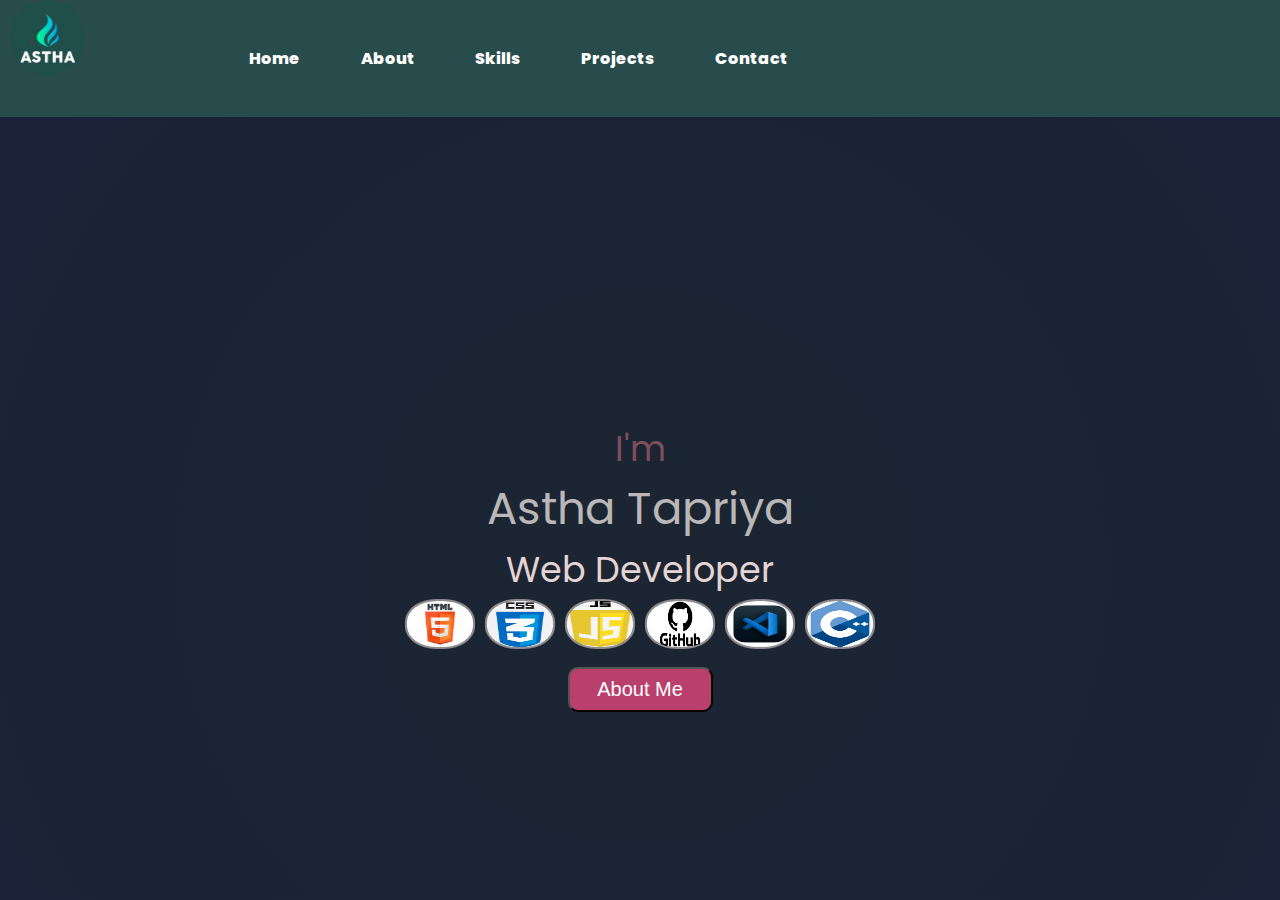
<file: index.html>
<html>
  <head>
    <meta charset="UTF-8" />
    <meta name="viewport" content="width=device-width, initial-scale=1.0" />
    <title>Astha Portfolio</title>
    <link rel="stylesheet" href="styles.css" />
    <link
      rel="stylesheet"
      href="https://fonts.googleapis.com/css2?family=Poppins&display=swap"
    />
    <link
      href="https://fonts.googleapis.com/css2?family=Savate:wght@400;700&display=swap"
      rel="stylesheet"
    />
  </head>
  <body>
    <div class="container">
        <div class="navBar">
              <img src="images/logo.png" alt="sorry">
              <div class="hamburger" id="hamburger">&#9776;</div>
                <div class="menus" id="menus">
                <a href="#">Home</a>
                <a href="about.html">About</a>
                <a href="skills.html">Skills</a>
                <a href="projects.html">Projects</a>
                <a href="contact.html">Contact</a>
                </div>
        </div>

        <div class="content">
                       <div class="top-left">
                       <p class="para"> I'm </p>
                        <p class="myname">Astha Tapriya</p>
                       <p class="profession">Web Developer</p>
                </div>
                <div class="image_box">
                  <img src="images/hml.png" alt="sorry">
                  <img src="images/css.png" alt="sorry">
                  <img src="images/js.jpeg" alt="sorry">
                  <img src="images/gh.png" alt="sorry">
                  <img src="images/vs.jpeg" alt="maafi">
                  <img src="images/cplus.png" alt="maafi">
              </div>
              <button class="abt" ><a href="about.html">About Me</a></button>
        </div>
       <div class="footerbox">
                <p class="cpyright">
                    Copyright    &copy; <b>Astha Tapriya</b> All Rights Reserved
                </p>
                <div class="footer_image">
                         <img src="images/ghub.png" id="img1">
                        <img src="images/ig.png" id="img2">
                        <img src="images/linkedln.png" id="img3">
                        <img src="images/x.png" id="img4">
                </div>
       </div>
    </div>
    <script src="portfolio.js"></script>
  </body>
</html>
</file>
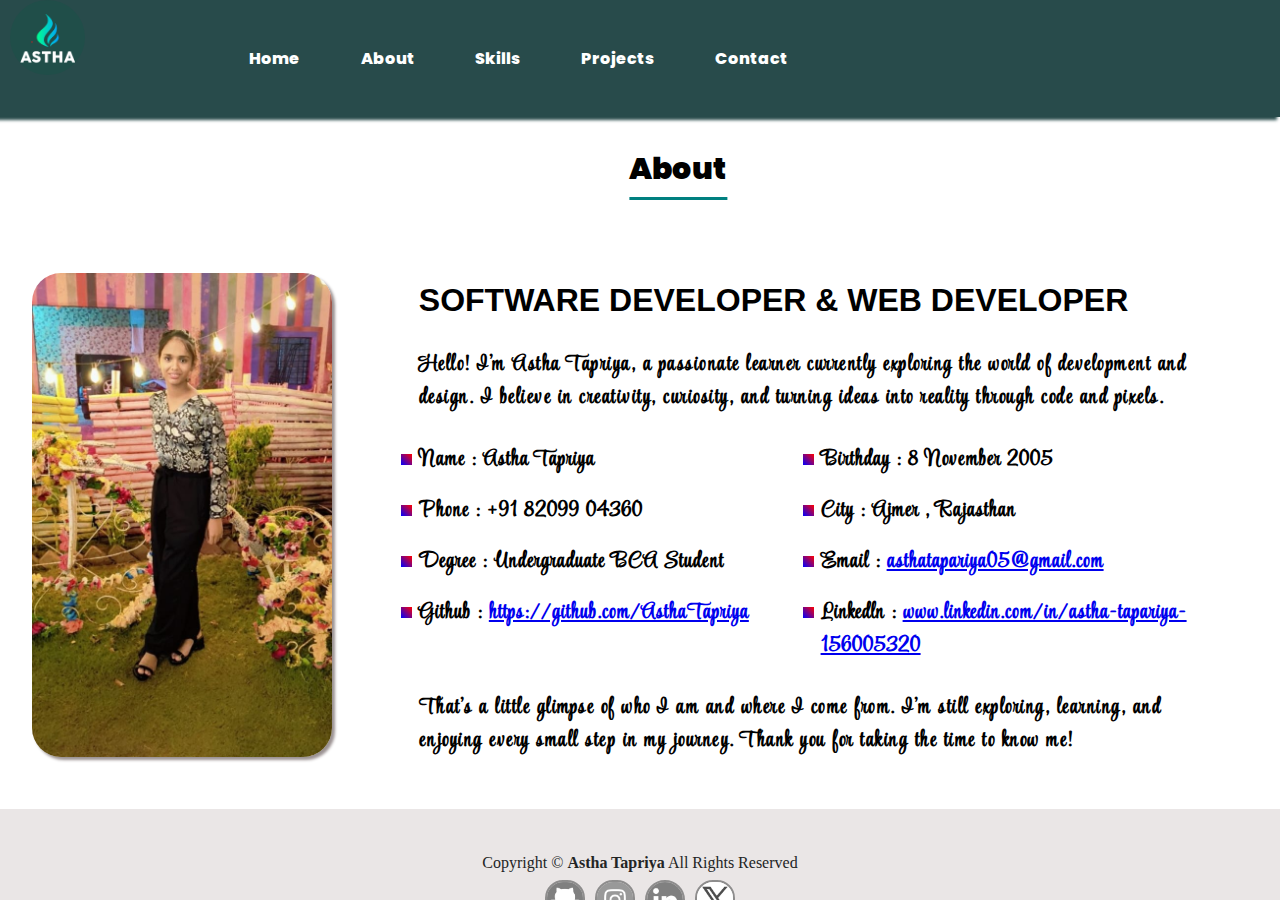
<file: about.html>
<html>
  <head>
    <meta charset="UTF-8" />
    <meta name="viewport" content="width=device-width, initial-scale=1.0" />
    <title>About</title>
    <link rel="stylesheet" href="styles.css" />
    <link
      rel="stylesheet"
      href="https://fonts.googleapis.com/css2?family=Poppins&display=swap"
    />
    <link
      href="https://fonts.googleapis.com/css2?family=Savate:wght@400;700&display=swap"
      rel="stylesheet"
    />
    <link rel="stylesheet" href="https://fonts.googleapis.com/css2?family=Style+Script&display=swap">
  </head>
  <body>
    <div class="container">
        <div class="navBar">
              <img src="images/logo.png" alt="sorry">
               <div class="hamburger" id="hamburger">&#9776;</div>
                <div class="menus" id="menus">
                <a href="index.html">Home</a>
                <a href="about.html">About</a>
                <a href="skills.html">Skills</a>
                <a href="projects.html">Projects</a>
                <a href="contact.html">Contact</a>
                </div>
        </div>

          <div class="about_heading">About</div>
        <div class="about_content">
            <!-- <div class="myimage"> -->
                    <img src="images/astha.jpg" alt="sorry">
            <!-- </div> -->

            <div class="info">
                <h2 class="heading">SOFTWARE DEVELOPER & WEB DEVELOPER</h2>

                <p class="start_para">
                    Hello! I'm Astha Tapriya, a passionate learner currently exploring the world of development and design.
                  I believe in creativity, curiosity, and turning ideas into reality through code and pixels.
                </p>

                <ul class="about_info">
                    <li>Name : Astha Tapriya</li>
                    <li>Birthday : 8 November 2005</li>
                    <li>Phone : +91 82099 04360</li>
                    <li>City : Ajmer , Rajasthan</li>
                    <li>Degree :  Undergraduate BCA Student</li>
                    <li>Email : <a href="asthatapariya05@gmail.com">asthatapariya05@gmail.com</a></li>
                    <li>Github :  <a href="https://github.com/AsthaTapriya">https://github.com/AsthaTapriya</a></li>
                     <li>Linkedln :  <a href="https://www.linkedin.com/in/astha-tapariya-156005320/">www.linkedin.com/in/astha-tapariya-156005320</a></li>
                </ul>

                <p class="start_para">
                        That’s a little glimpse of who I am and where I come from. I’m still exploring, learning, and enjoying every small step in my journey. Thank you for taking the time to know me!
                </p>
            </div>
        </div>

         <div class="footerbox">
                <p class="cpyright">
                    Copyright    &copy; <b>Astha Tapriya</b> All Rights Reserved
                </p>
                <div class="footer_image">
                         <img src="images/ghub.png" id="img1">
                        <img src="images/ig.png" id="img2">
                        <img src="images/linkedln.png" id="img3">
                        <img src="images/x.png" id="img4">
                </div>
       </div>
    </div>
    <script src="portfolio.js"></script>
  </body>
</html>
</file>
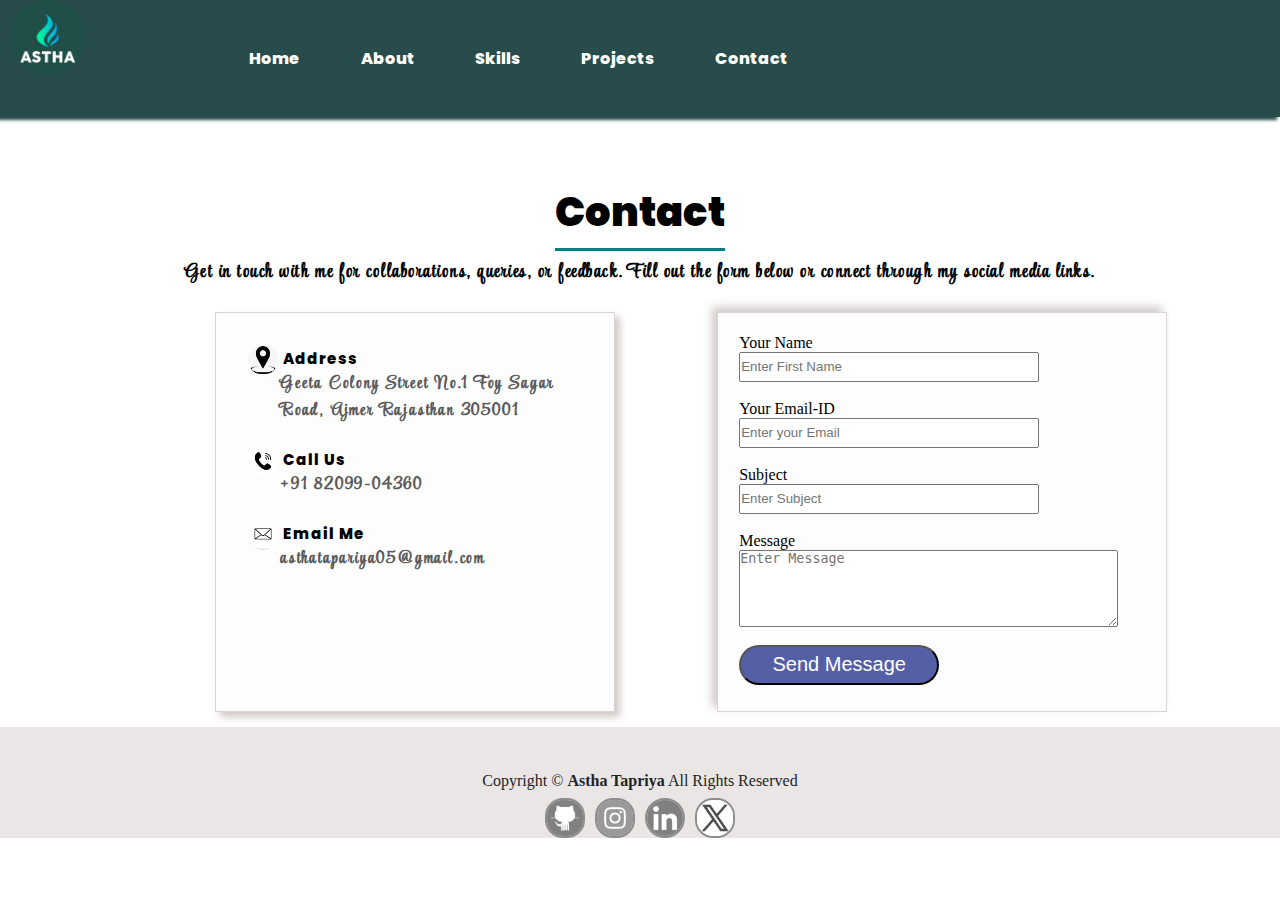
<file: contact.html>
<html>
  <head>
    <meta charset="UTF-8" />
    <meta name="viewport" content="width=device-width, initial-scale=1.0" />
    <title>Contact</title>
    <link rel="stylesheet" href="styles.css" />
    <link
      rel="stylesheet"
      href="https://fonts.googleapis.com/css2?family=Poppins&display=swap"
    />
    <link
      href="https://fonts.googleapis.com/css2?family=Savate:wght@400;700&display=swap"
      rel="stylesheet"
    />
    <link rel="stylesheet" href="https://fonts.googleapis.com/css2?family=Style+Script&display=swap">
  </head>
  <body>
    <div class="container">
        <div class="navBar">
              <img src="images/logo.png" alt="sorry">
               <div class="hamburger" id="hamburger">&#9776;</div>
                <div class="menus" id="menus">
                <a href="index.html">Home</a>
                <a href="about.html">About</a>
                <a href="skills.html">Skills</a>
                <a href="projects.html">Projects</a>
                <a href="contact.html">Contact</a>
                </div>
        </div>
              <div class="contact_page">
                    <p class="page_title">Contact</p>
                    <p class="page_desc">Get in touch with me for collaborations, queries, or feedback. Fill out the form below or connect through my social media links.</p>
              </div>
              
              <div class="information">
                    <div class="admin_info">
                            <div class="address">
                                    <img src="images/address.png" alt="sorry">
                                      <div class="admin_detail">
                                            <p class="contact_head">Address</p>
                                            <p class="desc">Geeta Colony Street No.1 Foy Sagar Road, Ajmer Rajasthan 305001</p>
                                      </div>
                            </div>

                            <div class="call">
                                <img src="images/call.png" alt="sorry">
                                <div class="admin_detail">
                                        <p class="contact_head">Call Us</p>
                                      <p class="desc">+91 82099-04360</p>
                                </div>
                            </div>

                            <div class="email">
                                  <img src="images/email.png" alt="sorry">
                                  <div class="admin_detail">
                                         <p class="contact_head">Email Me</p>
                                         <p class="desc">asthatapariya05@gmail.com</p>
                                  </div>
                            </div>
                    </div>

                    <div class="user_info">
                          <form>
                                 Your Name <br>
                                <input type="text" placeholder="Enter First Name" class="form_info"><br><br>
                            Your Email-ID <br>
                              <input type="email" placeholder="Enter your Email" class="form_info"><br><br>
                            Subject <br>
                                <input type="text" placeholder="Enter Subject" class="form_info"><br><br>
                            Message <br>
                                  <textarea rows="5" cols="45" name="description" placeholder="Enter Message"></textarea> <br><br>
                                         <input type="submit" value="Send Message" class="sub_btn">
                          </form>
                    </div>
              </div>
         <div class="footerbox">
                <p class="cpyright">
                    Copyright    &copy; <b>Astha Tapriya</b> All Rights Reserved
                </p>
                <div class="footer_image">
                         <img src="images/ghub.png" id="img1">
                        <img src="images/ig.png" id="img2">
                        <img src="images/linkedln.png" id="img3">
                        <img src="images/x.png" id="img4">
                </div>
       </div>
    </div>
    <script src="portfolio.js"></script>
</body>
</html>
</file>
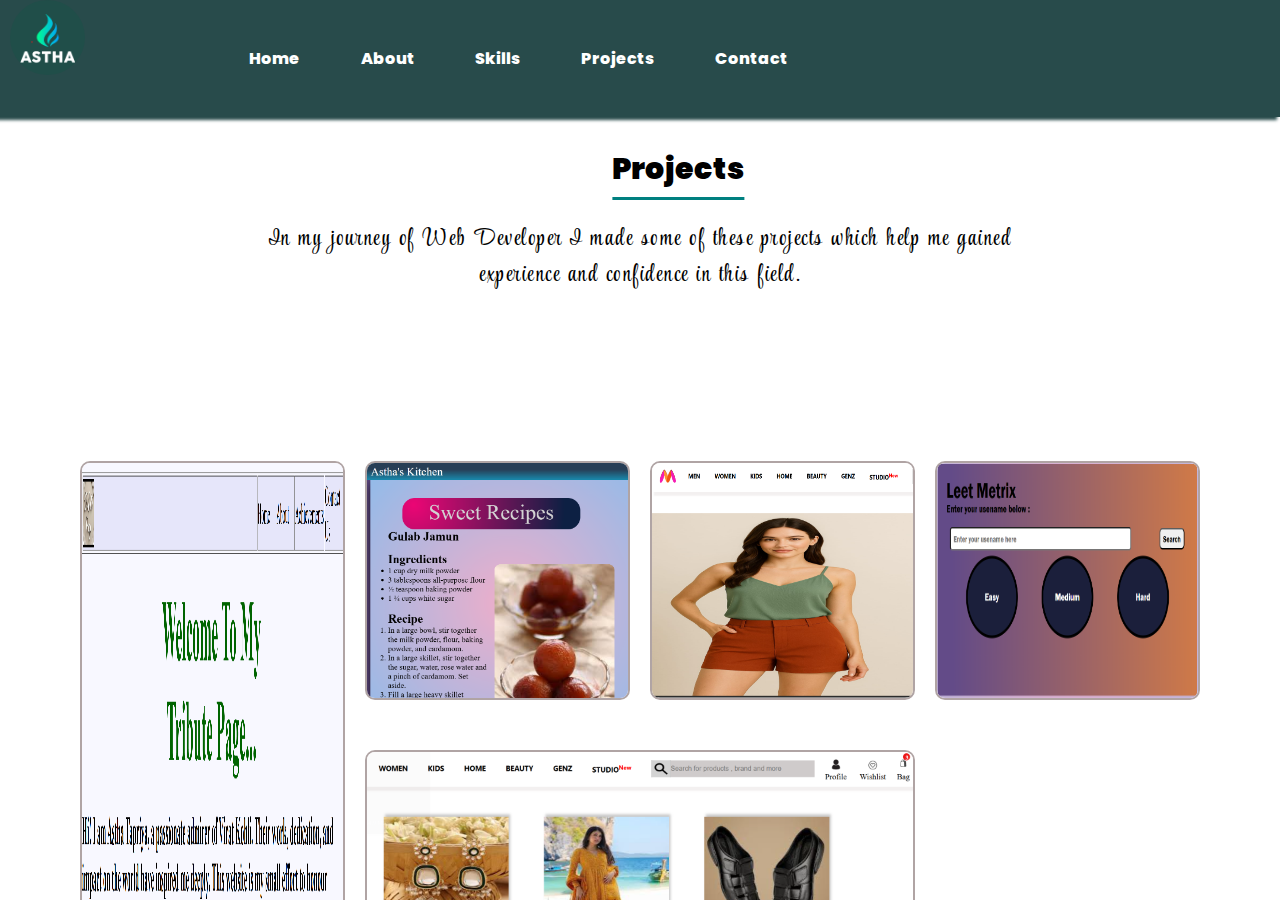
<file: projects.html>
<html>
  <head>
    <meta charset="UTF-8" />
    <meta name="viewport" content="width=device-width, initial-scale=1.0" />
    <title>Projects</title>
    <link rel="stylesheet" href="styles.css" />
    <link
      rel="stylesheet"
      href="https://fonts.googleapis.com/css2?family=Poppins&display=swap"/>
    <link
      href="https://fonts.googleapis.com/css2?family=Savate:wght@400;700&display=swap"
      rel="stylesheet"/>
       <link rel="stylesheet" href="https://fonts.googleapis.com/css2?family=Style+Script&display=swap">
  </head>
  <body>
    <div class="container">
        <div class="navBar">
              <img src="images/logo.png" alt="sorry">
               <div class="hamburger" id="hamburger">&#9776;</div>
                <div class="menus" id="menus">
                <a href="index.html">Home</a>
                <a href="about.html">About</a>
                <a href="skills.html">Skills</a>
                <a href="projects.html">Projects</a>
                <a href="contact.html">Contact</a>
                </div>
        </div>

        <!-- Project Part -->
          <div class="project_content">
                   <div class="about_heading">Projects</div>
                   <div class = "mini_info">In my journey of Web Developer I made some of these projects which help me gained experience and confidence in this field.</div>
                  <div class="grid-container">
                      <div class="grid-item tall">
                          <img src="images/html1.png">
                              <div class="overlay">
                                    <a href="website.html?project=tributePage" class="lnk">🔗</a>
                              </div>
                      </div>
                      <div class="grid-item">
                          <img src="images/recipe1.png">
                               <div class="overlay">
                                    <a href="website.html?project=recipePage" class="lnk">🔗</a>
                              </div>
                        </div>
                      <div class="grid-item">
                          <img src="images/myntra1.png">
                              <div class="overlay">
                                    <a href="website.html?project=cssmyntra" class="lnk">🔗</a>
                              </div>
                        </div>
                      <div class="grid-item wide">
                          <img src="images/jsmyntra2.png">
                              <div class="overlay">
                                    <a href="website.html?project=jsmyntra" class="lnk">🔗
                                    </a>
                              </div>
                        </div>
                      <div class="grid-item">
                          <img src="images/metrix1.png">
                              <div class="overlay">
                                    <a href="website.html?project=leetPage" class="lnk">🔗
                                    </a>
                              </div>
                      </div>
                  </div>
          </div>

         <div class="footerbox">
                <p class="cpyright">
                    Copyright    &copy; <b>Astha Tapriya</b> All Rights Reserved
                </p>
                <div class="footer_image">
                         <img src="images/ghub.png" id="img1">
                        <img src="images/ig.png" id="img2">
                        <img src="images/linkedln.png" id="img3">
                        <img src="images/x.png" id="img4">
                </div>
       </div>
    </div>
    <script src="portfolio.js"></script>
  </body>
</html>
</file>
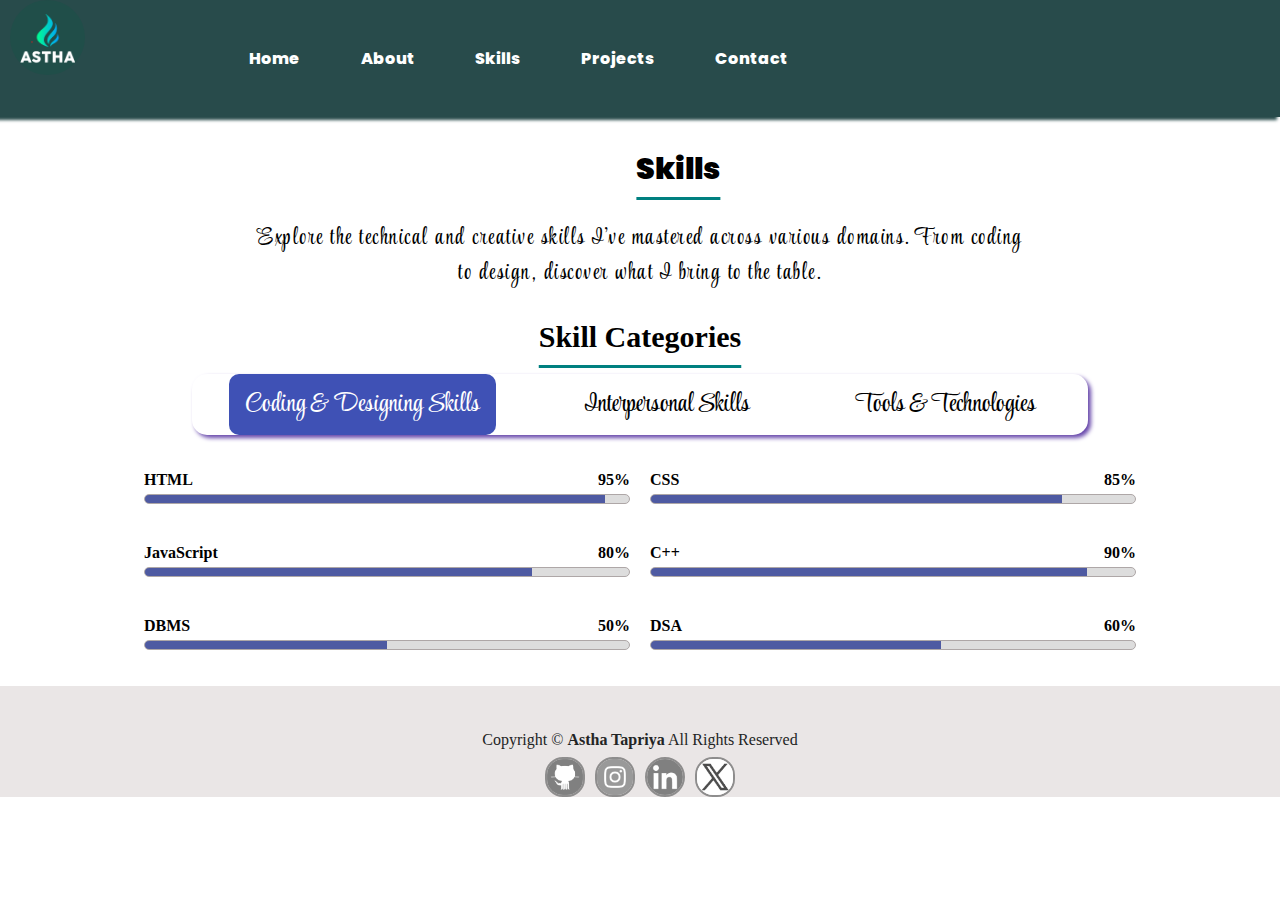
<file: skills.html>
<html>
  <head>
    <meta charset="UTF-8" />
    <meta name="viewport" content="width=device-width, initial-scale=1.0" />
    <title>Skills</title>
    <link rel="stylesheet" href="styles.css" />
    <link
      rel="stylesheet"
      href="https://fonts.googleapis.com/css2?family=Poppins&display=swap"
    />
    <link
      href="https://fonts.googleapis.com/css2?family=Savate:wght@400;700&display=swap"
      rel="stylesheet"
    />
     <link rel="stylesheet" href="https://fonts.googleapis.com/css2?family=Style+Script&display=swap">
  </head>
  <body>
    <div class="container">
        <div class="navBar">
              <img src="images/logo.png" alt="sorry">
               <div class="hamburger" id="hamburger">&#9776;</div>
                <div class="menus" id="menus">
                <a href="index.html">Home</a>
                <a href="about.html">About</a>
                <a href="skills.html">Skills</a>
                <a href="projects.html">Projects</a>
                <a href="contact.html">Contact</a>
                </div>
        </div>
              <div class="skill_page">
                    <div class="skill_heading">Skills</div>
                    <div class="skill_info"> Explore the technical and creative skills I’ve mastered across various domains. From coding to design, discover what I bring to the table.</div>
                    <p class="skill_para">Skill Categories</p>
                    <div class="my_skills">
                            <div class="skill_name">
                                  <div id="skill1" onclick="showSkills('coding')">Coding & Designing Skills </div>
                                  <div id="skill2" onclick="showSkills('interpersonal')">Interpersonal Skills</div>
                                  <div id="skill3" onclick="showSkills('tools')">Tools & Technologies</div>
                            </div>
                                <div class="skill_details">
                                     <!-- <div class="hml">
                                    <div class="skill_line">
                                       <p class="skill_head">HTML</p>
                                       <span>0%</span>
                                    </div>
                                    <div class="blank_box"></div>
                                 </div> -->

                                 <!-- <div class="dbms">
                                    <div class="skill_line">
                                       <p class="skill_head">DBMS</p>
                                       <span>0%</span>
                                    </div>
                                    <div class="blank_box"></div>
                                 </div> -->

                                 <!-- <div class="css">
                                    <div class="skill_line">
                                       <p class="skill_head">CSS</p>
                                       <span>0%</span>
                                    </div>
                                    <div class="blank_box"></div>
                                 </div> -->

                                 <!-- <div class="jscript">
                                    <div class="skill_line">
                                       <p class="skill_head">JavaScript</p>
                                       <span>0%</span>
                                    </div>
                                    <div class="blank_box"></div>
                                 </div> -->

                                 <!-- <div class="c">
                                    <div class="skill_line">
                                       <p class="skill_head">C++</p>
                                       <span>0%</span>
                                    </div>
                                    <div class="blank_box"></div>
                                 </div> -->

                                 <!-- <div class="dsa">
                                    <div class="skill_line">
                                       <p class="skill_head">DSA</p>
                                       <span>0%</span>
                                    </div>
                                    <div class="blank_box"></div>
                                 </div> -->
                           </div>

                           <div class="interpersonal_skills">
                                     <!-- <div class="tmwrk">
                                    <div class="skill_line">
                                       <p class="skill_head">TEAMWORK</p>
                                       <span>0%</span>
                                    </div>
                                    <div class="blank_b"></div>
                                 </div> -->

                                 <!-- <div class="mngment">
                                    <div class="skill_line">
                                       <p class="skill_head">TIME MANAGEMENT</p>
                                       <span>0%</span>
                                    </div>
                                    <div class="blank_b"></div>
                                 </div> -->

                                 <!-- <div class="adapt">
                                    <div class="skill_line">
                                       <p class="skill_head">ADAPTABILITY</p>
                                       <span>0%</span>
                                    </div>
                                    <div class="blank_b"></div>
                                 </div> -->
                           </div>

                           <div class="techno">
                                     <!-- <div class="excl">
                                    <div class="skill_line">
                                       <p class="skill_head">MS Excel</p>
                                       <span>0%</span>
                                    </div>
                                    <div class="blank_bo"></div>
                                 </div> -->

                                  <!-- <div class="vscde">
                                    <div class="skill_line">
                                       <p class="skill_head">VS Code</p>
                                       <span>0%</span>
                                    </div>
                                    <div class="blank_bo"></div>
                                 </div> -->

                                  <!-- <div class="git">
                                    <div class="skill_line">
                                       <p class="skill_head">GitHub</p>
                                       <span>0%</span>
                                    </div>
                                    <div class="blank_bo"></div>
                                 </div> -->
                           </div>
                    </div>
              </div>
         <div class="footerbox">
                <p class="cpyright">
                    Copyright    &copy; <b>Astha Tapriya</b> All Rights Reserved
                </p>
                <div class="footer_image">
                         <img src="images/ghub.png" id="img1">
                        <img src="images/ig.png" id="img2">
                        <img src="images/linkedln.png" id="img3">
                        <img src="images/x.png" id="img4">
                </div>
       </div>
    </div>
    <script src="portfolio.js"></script>
    <!-- <script src="skills_item.js"></script> -->
  </body>
</html>
</file>
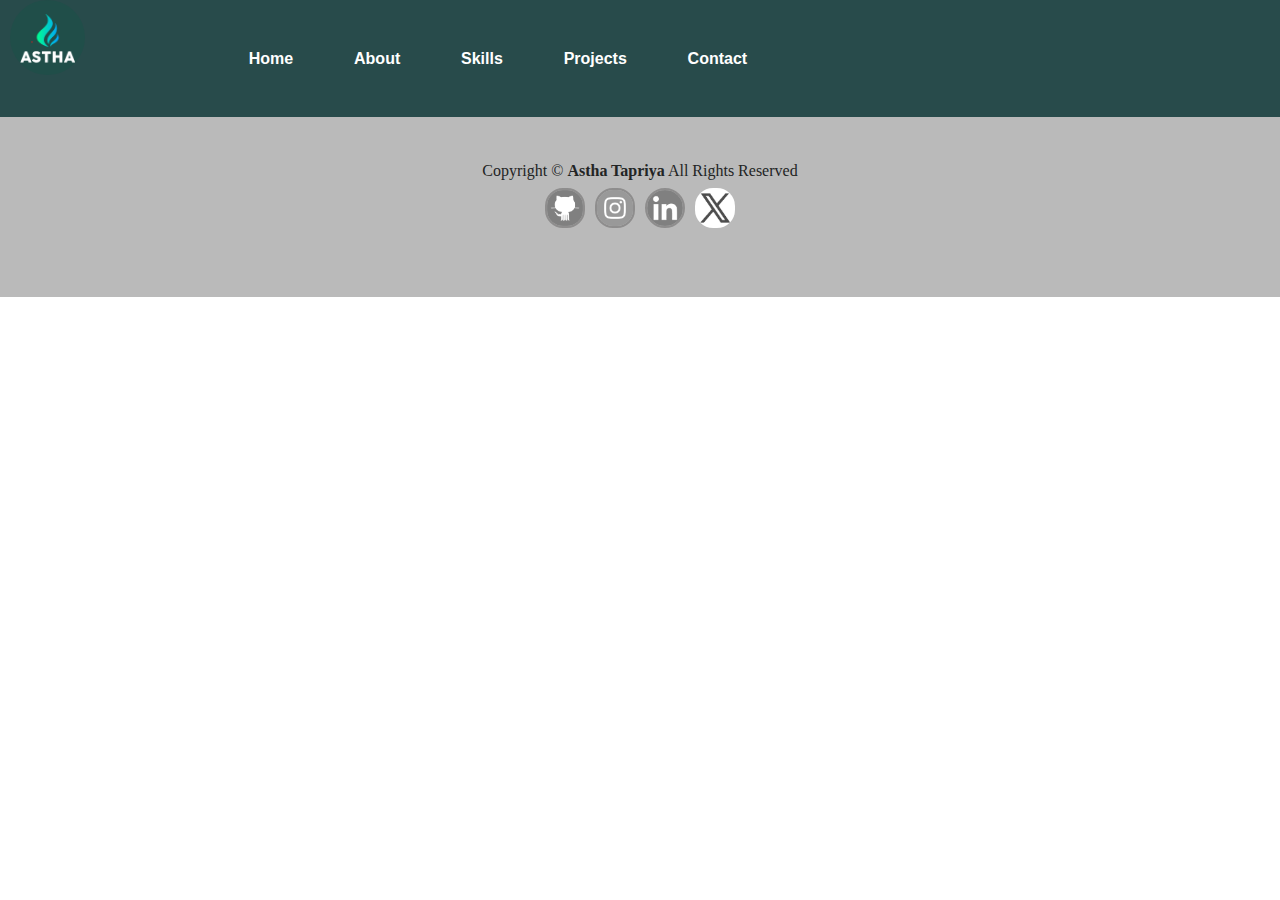
<file: website.html>
<html>
<head>
    <meta charset="UTF-8">
    <meta name="viewport" content="width=device-width, initial-scale=1.0">
    <link rel="stylesheet" href="website.css">
    <link rel="stylesheet" href="https://fonts.googleapis.com/css2?family=Style+Script&display=swap">
</head>
<body>
          <div class="container">
            <div class="navBar">
                <img src="images/logo.png" alt="sorry">
                 <div class="hamburger" id="hamburger">&#9776;</div>
                    <div class="menus" id="menus">
                    <a href="index.html">Home</a>
                    <a href="about.html">About</a>
                    <a href="skills.html">Skills</a>
                    <a href="projects.html">Projects</a>
                    <a href="contact.html">Contact</a>
                    </div>
            </div>

                <div class="website_content">
                    <div class="project-detail hidden" id="project-tributePage">
                            <div class="project_heading">Project Details</div>
                            <p class="p_content">A personal tribute page website created using HTML.
                                 It includes sections like About, Home and Contact, designed for clean navigation.</p>
                                <div class="info">
                                     <div class="image_container">
                                        <img src="images/html1.png" alt="maafi">
                                    </div>
                                    <div class="main">
                                            <ul class="details">
                                            <p class="d_heading">Tribute Page: Virat Kohli</p>
                                            <li>Category : Web Design</li>
                                            <li>Designed By : Astha Tapriya</li>
                                            <li>Language Used : HTML </li>
                                            <li> Project Date : 26 October 2024</li>
                                            <li>Page URL : <a href="https://asthatapriya.github.io/html_website_viratkohli/"> https://asthatapriya.github.io/html_website_viratkohli/</a></li>
                                            </ul>
                                            <div class="project_details">
                                                    <p class="p_para">What's inside the Webpage ?</h2>
                                                    <article>
                                                        This is my pure HTML website which is a tribute page to a legend cricketer The Virat Kohli. There are multiple sections like home about contact. In this project , I made a form through which customers can contact . It include all details of Virat Kohli. As it is pure HTML Page it is not responsive. , but guaranteed 100% of good content.
                                                    </article>
                                            </div>
                                    </div>
                                </div>
                    </div>

                    <div class="project-detail hidden" id="project-recipePage">
                        <div class="project_heading">Project Details</div>
                            <p class="p_content">A Food recipe website created using HTML , CSS.
                                 It includes sections like About, Home and Contact, designed for clean navigation.</p>
                                 <div class="info">
                                        <div class="image_container">
                                            <img src="images/recipe3.png" alt="maafi">
                                        </div>
                                                <div class="main">
                                                        <ul class="details">
                                                        <p class="d_heading">Recipe Page</p>
                                                        <li>Category : Web Design</li>
                                                        <li>Designed By : Astha Tapriya</li>
                                                        <li>Language Used : HTML , CSS </li>
                                                        <li> Project Date : 20 March 2025</li>
                                                        <li>Page URL : <a href="https://github.com/AsthaTapriya/recipe_project_css">https://github.com/AsthaTapriya/recipe_project_css</a></li>
                                                        </ul>
                                                        <div class="project_details">
                                                        <p class="p_para">What's inside the Webpage ?</h2>
                                                        <article>
                                                                This is my page named Food Recipes Page which includes different food recipes. All are arranged in a manner.. To give it a better look I use gradient colors in background and used properties like animation , hover which looks elegant.
                                                        </article>
                                                    </div>
                                                </div>
                                 </div>
                    </div>

                        <div class="project_detail hidden" id="project-cssmyntra">
                              <div class="project_heading">Project Details</div>
                            <p class="p_content">A Myntra Clone website created using HTML , CSS.
                                 It includes sections like Beauty Studio, Home designed for clean navigation.</p>
                                 <div class="info">
                                        <div class="image_container">
                                            <img src="images/myntra1.png" alt="maafi">  
                                        </div>
                                                <div class="main">
                                                <ul class="details">
                                                <p class="d_heading">CSS Myntra Clone</p>
                                                <li>Category : Web Design</li>
                                                <li>Designed By : Astha Tapriya</li>
                                                <li>Language Used : HTML, CSS </li>
                                                <li> Project Date : 29 May 2025</li>
                                                <li>Page URL : <a href="https://github.com/AsthaTapriya/myntra_clone_css"> https://github.com/AsthaTapriya/myntra_clone_css</a></li>
                                                </ul>
                                                <div class="project_details">
                                                <p class="p_para">What's inside the Webpage ?</h2>
                                                <article>
                                                    A static replica of the popular fashion e-commerce website Myntra, built using only HTML and CSS. The clone features a responsive homepage layout, navigation bar, product grid, and promotional banners—designed to mimic the real site's modern UI. It showcases my front-end development and design skills using pure HTML and CSS.
                                                </article>
                                            </div>
                                        </div>
                                </div>
                        </div>
                         
                        <div class="project_detail hidden" id = "project-jsmyntra">
                                  <div class="project_heading">Project Details</div>
                                    <p class="p_content">A Functional Myntra Clone website created using HTML , CSS , JavaScript
                                        It includes sections like Beauty Studio, Home designed for clean navigation.</p>
                                            <div class="info">
                                                  <div class="image_container">
                                                    <img src="images/jsmyntra2.png" alt="maafi">  
                                                    </div>
                                                       <div class="main ">
                                                        <ul class="details">
                                                        <p class="d_heading">Myntra Functional Clone</p>
                                                        <li>Category : Web Design</li>
                                                        <li>Designed By : Astha Tapriya</li>
                                                        <li>Language Used : HTML , CSS , JavaScript </li>
                                                        <li> Project Date :  5 June 2025</li>
                                                        <li>Page URL : <a href=" https://asthatapriya.github.io/myntra_clone_js/">  https://asthatapriya.github.io/myntra_clone_js/</a></li>
                                                        </ul>
                                                        <div class="project_details">
                                                        <p class="p_para">What's inside the Webpage ?</h2>
                                                        <article>
                                                                An interactive clone of the Myntra website featuring core e-commerce functionalities using JavaScript. Users can add products to the bag, with the bag icon on the navbar dynamically updating the item count. Clicking the bag icon navigates to a dedicated cart page, where added products are listed along with their total price. This project demonstrates my ability to implement event handling, and dynamic content updates using vanilla JavaScript.
                                                        </article>
                                                    </div>
                                                </div>
                                        </div>
                        </div>

                        <div class="project-detail hidden" id = "project-leetPage">
                             <div class="project_heading">Project Details</div>
                                    <p class="p_content">A Leet metrix website created using HTML , CSS , JavaScript.It shows users leetcode data when user enter their name</p>
                                        <div class="info">
                                            <div class="image_container">
                                                    <img src="images/metrix3.png" alt="maafi">  
                                            </div>
                                            <div class="main">
                                                    <ul class="details">
                                                    <p class="d_heading">Leet Metrix</p>
                                                    <li>Category : Web Design</li>
                                                    <li>Designed By : Astha Tapriya</li>
                                                    <li>Language Used : HTML , CSS , JavaScript </li>
                                                    <li> Project Date : 31 June 2025/li>
                                                    <li>Page URL : <a href=" https://asthatapriya.github.io/leet_metrics_js/"> https://asthatapriya.github.io/leet_metrics_js/</a></li>
                                                    </ul>
                                                    <div class="project_details">
                                                    <p class="p_para">What's inside the Webpage ?</h2>
                                                    <article>
                                                            LeetMetrix is a web app that fetches and displays a user’s LeetCode stats by simply entering their username. It shows total submissions, number of problems solved (Easy, Medium, Hard), and other profile data using LeetCode’s public API. I implemented async/await for smooth and real-time data fetching, making the app both efficient and responsive.
                                                    </article>
                                                </div>
                                            </div>
                                        </div>
                        </div>                
                 </div>

            <div class="footerbox">
                <p class="cpyright">
                    Copyright    &copy; <b>Astha Tapriya</b> All Rights Reserved
                </p>
                <div class="footer_image">
                         <img src="images/ghub.png" id="img1">
                        <img src="images/ig.png" id="img2">
                        <img src="images/linkedln.png" id="img3">
                        <img src="images/x.png" id="img4">
                </div>
       </div>
          </div>
          <script src = portfolio.js></script>
</body>
</html>
</file>
<file: styles.css>
*{
    margin: 0;
    padding: 0;
    box-sizing: border-box;
}

.container
{
        height: 100%;
        width: 100%;
        overflow-x: hidden;
}

.navbar{
    background-color: rgb(40, 75, 75);
    width: 100%;
    height: 13vh;
    display: flex;
    flex-direction: row;
      padding: 0.9.rem;
      box-shadow: -3px 3px 3px rgb(40, 75, 75);
      flex-wrap: wrap;
      /* display: flex; */
      /* justify-content: space-between; */
      /* align-items: center; */
}

.navbar img {
  margin: 10px;
  margin-top: 0;
  height: 4.7rem;
  width: 4.7rem;
  border-radius: 50%;
}

 .hamburger{
      display: none;
      font-size: 30px;
      color: white;
      cursor: pointer;
      padding: 10px;
 }

.menus{
    margin: 20px 12%;
    display: flex;
    flex-direction: row;
    justify-content: space-between;
    align-items: center;
    gap: 3.8rem;
}

.menus a{
        color: white;
        font-family: 'Poppins' , sans-serif;
        text-decoration: none;
        font-weight: 800;       
}

@media (max-width: 850px)
{
    .hamburger{
      display: block;
    }

 .menus {
    display: none;
    flex-direction: column;
    width: 100%;
    background-color: rgb(40, 75, 75);
    text-align: center;
    padding: 1rem 0;
  }

  .menus.show {
    display: flex;
  }

  .menus a {
    padding: 10px 0;
  }

  .navBar {
    height: auto;
    flex-direction: column;
    align-items: flex-start;
  }
}

.content {
  display: flex;
  flex-direction: column;
  justify-content: center;
  align-items: center;
  height: 100%;
  position: relative;
   background: radial-gradient(circle at center ,  #1c2531 , #1a2338);
   padding: 0.8rem;
  
}

.image_box img{
       border: 2px solid rgb(142, 141, 141);
      border-radius: 45%;
      width: 70px;
         height:50px;
         margin: 3px;
         justify-content: space-between;
         align-items: center;
}

.abt{
       width: 145px;
      height: 45px;
      border-radius: 10px;
background-color: #b9406c;
      color: white;
     right: 50%;
     font-size: 20px;
     text-align: center;
     justify-content: center;
     display: inline-block;
     cursor: pointer; 
     margin-top: 0.7rem;
}

.abt a{
    text-decoration: none;
    color: white;
}

.top-left{
    display: flex;
    flex-direction: column;
    justify-content: center;
    align-items: center;
     text-align: center;
     font-family: 'Poppins', sans -serif;
      
}

.para{
        font-size: 35px;
        text-align: center;
        color: rgba(157, 91, 103, 0.786);
}

.profession{
          font-size: 35px;
        text-align: center;
        color: rgb(228, 212, 212);
}

.myname{
    font-size: 45px;
    text-align: center;
    color: rgb(185, 183, 183);
}

.footerbox{
            background-color: rgb(234, 230, 230);
            color: rgb(34, 36, 36);
            width: 100%;
            text-align: center;
}

.cpyright{
    padding-top: 45px;
}

.footer_image{
         width: 100px;
         height:40px;
         cursor: pointer; 
         display: flex;
         flex-direction: row;
         gap: 10px;
         margin: auto;
         margin-top: 8px;
         justify-content: center;
}

#img1{
    border: 2px solid rgb(142, 141, 141);
    border-radius: 45%;
}

#img2{
    border: 2px solid rgb(142, 141, 141);
        border-radius: 45%;
}

#img3{
    border: 2px solid rgb(142, 141, 141);
        border-radius: 70%;
}

#img4{
    border: 2px solid rgb(142, 141, 141);
        border-radius: 45%;
}

/* ABOUT PART */
.about_content{
    /* background: radial-gradient(circle at center, #ffffff 10%, #3d9977 40%); */
    display: flex;
    flex-direction: row;
    /* flex-wrap: wrap; */
    justify-content: center;
    align-items: center;
    gap: 2.7rem;
    padding: 2rem;
}

.about_content img{
  max-width: 100%;
  width: 300px;
  border-radius: 29px;
  box-shadow: 3px 3px 3px rgb(155, 146, 146);
}

.heading
{
        margin: 29px 5%;
         /* margin: 1rem 0; */
        font-size: 2rem;
        font-family: 'Franklin Gothic Medium', 'Arial Narrow', Arial, sans-serif;
}

.start_para{
    font-family: 'Style Script' , cursive;
    font-size: 22px;
    font-weight: 700;
    margin: 20px 5%;
    letter-spacing: 1.5px;
    word-spacing: 1px;
}

.about_info{
        font-family: 'Style Script' , cursive;   
        font-size: 22px;
        font-weight: 700;
        display: grid;
        grid-template-columns: repeat(2, 1fr);
        gap: 18px;
        list-style-image: linear-gradient(to left bottom , red , blue);
        letter-spacing: 1px;
        word-spacing: 1px;
        margin: 29px 5%;
}

.about_heading{
    width: 90%;
    margin: 29px 8%;
    font-family: 'Poppins' , sans-serif;
   display: flex;
    justify-content: center;
    align-items: center;
   font-size: 30px;
    cursor: pointer;
    text-decoration: underline;
    text-decoration-color: teal;
    text-underline-offset: 18px;
    text-decoration-thickness: 3px;
    font-weight: 900;
}

.grid-container {
  display: grid;
  grid-template-columns: repeat(auto-fill, minmax(250px, 1fr));
  /* grid-auto-rows: 200px; */
  grid-auto-flow: dense;
  gap: 20px;
  padding: 40px;
  max-width: 1200px;
  margin: auto;
}

.grid-item {
  position: relative;
  overflow: hidden;
  margin-bottom: 30px;
}

.overlay {
  position: absolute;
 bottom: 5px;
 right: 5px;
  width: 100%;
  height: 10%;
  display: flex;
  flex-direction: column;
  align-items: end;
  justify-content: end;
  opacity: 0;
  transition: opacity 0.3s;
}

.grid-item:hover .overlay {
  opacity: 1;
}

.lnk {
  padding: 10px 18px;
  background: #ffffff;
  color: #333;
  text-decoration: none;
  font-weight: bold;
  border-radius: 6px;
  box-shadow: 0 2px 10px rgba(0,0,0,0.3);
  transition: 0.3s ease;
}

.lnk:hover {
  background: #333;
  color: #fff;
}

.grid-item img {
  width: 100%;
  height: 100%;
  display: block;
  border-radius: 10px;
  transition: transform 0.3s;
  border: 2px solid rgb(176, 164, 164);
}

.grid-item:hover img {
  transform: scale(1.05);
}

.grid-item.tall {
  grid-row: span 2;
}

.grid-item.wide {
  grid-column: span 2;
}

.mini_info{
   /* margin: auto; */
   text-align: center;
   font-size: 24px;
    font-family: 'Style Script' , cursive;
    width: 60%;
    height: 200px;
    margin: auto;
    font-weight: 400;
    letter-spacing: 1.5px;
    word-spacing: 1px;
}

/* Contact Page */
.information{
    display: flex;
    flex-direction: row;
    width: 100%;
    flex-wrap: wrap;
    margin-bottom: 20px 5%;
    justify-content: center;
    align-items: center;
    /* height: 50%; */
}

.address img{
  height: 30px;
  width: 30px;
  border-radius: 20px;
}

.contact_head{
    font-size: 15px;
    font-family: 'Poppins', sans-serif;
    font-weight: 500;
    font-weight: 800;
    letter-spacing: 1px;
    padding-left: 3px;
}

.desc{
    font-size: 18px;
    font-family: 'Style Script' , cursive;
    font-weight: 600;
    letter-spacing: 1.8px;
    word-spacing: 1px;
    color: rgb(91, 91, 91);
}

.address{
    display: flex;
    flex-direction: row;
}

.admin_info{
  display: flex;
  flex-direction: column;
    box-shadow: 5px 5px 7px rgb(211, 200, 200);
    border: 1px solid rgb(220, 211, 211);
    width: 400px;
    height: 400px;
    margin: 15px 8%;
    gap: 20px;
    padding: 2rem;
    background-color: rgb(253, 253, 253);
}

.call{
  display: flex;
    flex-direction: row;
}

.call img{
  height: 30px;
  width: 30px;
  border-radius: 20px;
}

.email{
    display: flex;
    flex-direction: row;
}

.email img{
  height: 30px;
  width: 30px;
  border-radius: 20px;;
}

.contact_page{
    display: flex;
    justify-content: center;
    align-items: center;
    flex-direction: column;
    margin: 20px 10%;
    margin-bottom: 0;
}

.page_title{
  width: 90%;
  height: 90px;
  font-size: 40px;
  font-weight: 900;
  display: flex;
  justify-content: center;
  align-items: center;
  font-family: 'Poppins',sans-serif;
   text-decoration: underline;
    text-decoration-color: teal;
    text-underline-offset: 22px;
    text-decoration-thickness: 3px;
    margin-top: 30px;
}

.page_desc{
     font-size: 20px;
  font-weight: 700;
  font-family: 'Style Script', cursive;
  margin-bottom: 10px;
  letter-spacing: 1.5px;
}

.user_info{
    box-shadow: -5px -5px 9px rgb(211, 200, 200);
    border: 1px solid rgb(220, 211, 211);
    width: 450px;
    height: 400px;
    padding: 1.3rem;
    background-color: rgb(253, 253, 253);
}

.admin_detail{
  display: flex;
  flex-direction: column;
  padding: 2px;
}

.form_info{
    width: 300px;
    height: 30px;
}

.sub_btn
{
    width: 200px;
      height: 40px;
      border-radius: 20px;
      background-color: rgb(85, 95, 166);
      color: white;
     right: 50%;
     font-size: 20px;
     text-align: center;
     right: 30px;
     justify-content: center;
     display: inline-block;
     cursor: pointer;    
}

/* Skill Page */

.skill_heading{
    width: 90%;
    margin: 29px 8%;
    font-family: 'Poppins' , sans-serif;
   display: flex;
   justify-content: center;
   align-items: center;
   font-size: 30px;
    cursor: pointer;
    text-decoration: underline;
    text-decoration-color: teal;
    text-underline-offset: 18px;
    text-decoration-thickness: 3px;
    font-weight: 900;
}

.skill_para {
  width: 60%;
  margin: 29px auto 0 auto;
  font-size: 30px;
  text-decoration: underline;
  text-decoration-color: teal;
  text-underline-offset: 18px;
  text-decoration-thickness: 3px;
  font-weight: 900;
  text-align: center;
}

.skill_info {
  text-align: center;
  font-size: 23px;
  font-family: 'Style Script', cursive;
  width: 60%;
  margin: auto;
  margin-bottom: 0;
  letter-spacing: 1.5px;
  word-spacing: 1px;
  font-weight: 400;
}

.my_skills {
  display: flex;
  flex-direction: column;
  align-items: center;
  width: 100%;
}

.skill_name {
  display: flex;
  justify-content: space-around;
  width: 70%;
  margin: 20px 0;
  box-shadow: 3px 3px 4px #6747ab;
  border-radius: 15px;
  font-family: 'Style Script', cursive;
}

.skill_name div {
  font-size: 27px;
  cursor: pointer;
  padding: 10px 16px;
  transition: 0.3s;
  border-radius: 10px;
}

.skill_name div.active {
  background-color: #3f51b5;
  color: white;
}

.skill_details
{
  width: 80%;
  margin: auto;
  display: grid;
  grid-template-columns: 1fr 1fr;
  gap: 20px;
  padding: 1rem;
}

.interpersonal_skills,
.techno {
    width: 80%;
  margin: auto;
  display: flex;
  flex-direction: column;
  gap: 20px;
  padding: 1rem;
}

.skill_line {
  display: flex;
  justify-content: space-between;
  align-items: center;
  margin-bottom: 5px;
}

.skill_head {
  font-weight: bold;
  margin: 0;
}

span {
  font-weight: 600;
}

.blank_box,
.blank_b,
.blank_bo {
  width: 100%;
  height: 10px;
  border-radius: 20px;
  border: 1px solid rgb(174, 167, 167);
  background-color: rgb(228, 221, 221);
  background-image: linear-gradient(to right, #4e5aa2 var(--percent), #ddd var(--percent));
  background-size: 100% 100%;
  background-repeat: no-repeat;
  transition: background-size 1s ease;
  margin-bottom: 20px;
}

@media(max-width : 1125px)
{
      .about_content{
          display: flex;
          flex-direction: column;
      }

      .about_content img{
        width: 80%;
      }

  .about_info {
    grid-template-columns: 1fr; /* one column on small screen */
    gap: 12px;
  }

  .footerbox {
    position: relative;
    bottom: 0;
  }
}

@media (max-width : 707px){
  .skill_name{
      display: flex;
      flex-direction: column;
      height: 70%;
      width: 20%;
      font-size: 10px;
  }
  .my_skills{
      display: flex;
      flex-direction: row;
  }
}
</file>
<file: website.css>
*{
    margin: 0;
    padding: 0;
    box-sizing: border-box;
}

.container
{
        height: 100%;
        width: 100%;
        overflow-x: hidden;
}

.navBar{
    background-color: rgb(40, 75, 75);
    width: 100%;
    height: 13vh;
    display: flex;
    flex-direction: row;
      padding: 0.9.rem;
      box-shadow: -3px 3px 3px rgb(40, 75, 75);
      flex-wrap: wrap;
}

 .navBar img
 {
    margin: 10px;
    margin-top: 0;
    height: 4.7rem;
    width: 4.7rem;
    border-radius: 50%;
 }
 
 .hamburger{
      display: none;
      font-size: 30px;
      color: white;
      cursor: pointer;
      padding: 10px;
 }
.menus{
    margin: 20px 12%;
    display: flex;
    flex-direction: row;
    justify-content: space-between;
    align-items: center;
    gap: 3.8rem;
}

.menus a{
        color: white;
        font-family: 'Poppins' , sans-serif;
        text-decoration: none;
        font-weight: 700;       
}
@media (max-width: 850px)
{
    .hamburger{
      display: block;
    }

 .menus {
    display: none;
    flex-direction: column;
    width: 100%;
    background-color: rgb(40, 75, 75);
    text-align: center;
    padding: 1rem 0;
  }

  .menus.show {
    display: flex;
  }

  .menus a {
    padding: 10px 0;
  }

  .navBar {
    height: auto;
    flex-direction: column;
    align-items: flex-start;
  }
}

.website_content{
    width: 100%;
}

.info{
    display: flex;
    flex-direction: row;
}

.image_container img{
    height: 550px ;
    width: 642px;
    margin: 20px 7%;
    border: 1px solid rgb(199, 191, 191);
    border-radius: 20px;
}

.details{
    display: flex;
    flex-direction: column;
    box-shadow: 3px 3px 5px rgb(202, 195, 195);
    background-color: rgb(251, 245, 245);
    gap: 20px;
    width: 490px;
    height: 320px;
    font-family: 'Style Script' , cursive;
    letter-spacing: 1.3px;
    list-style: none;
    font-weight: 800;
    padding: 5px;
    font-size: 18px;
}

.main{
    display: flex;
    flex-direction: column;
    margin: 20px 8%;
    padding: 7px;
    align-items: start;
    gap: 20px;
}

.hidden{
    display: none;
}

.d_heading{
    font-family: 'Popppins' , sans-serif;
    font-size: 1.6rem;
    font-weight: 700;
    text-align: center;
   margin: 20px 3%;
   text-decoration: underline;
    text-decoration-color: rgb(185, 189, 189);
    text-underline-offset: 29px;
    text-decoration-thickness: 1px;
    padding: 5px;
}

.p_para{
    font-family: 'Poppins' , sans-serif;
    padding: 10px;
    font-size: 30px;
    font-weight: 700;
}

.p_content{
    text-align: center;
    font-size: 30px;
    font-family: 'Style Script' , cursive;
    font-weight: 700;
    letter-spacing: 1.4px;
}

.project_heading{
        /* display: flex;
        margin: 30px 24%;
       align-items: center;
       justify-content: center;
       font-size: 40px;
       width: 90%;
       font-family: 'Poppins' , sans-serif;
        font-weight: 700;
        text-decoration: underline;
         text-decoration-color: teal;
        text-underline-offset: 29px;
        text-decoration-thickness: 2px; */
        width: 90%;
    margin: 29px 8%;
    font-family: 'Poppins' , sans-serif;
   display: flex;
    justify-content: center;
    align-items: center;
   font-size: 30px;
    cursor: pointer;
    text-decoration: underline;
    text-decoration-color: teal;
    text-underline-offset: 18px;
    text-decoration-thickness: 3px;
    font-weight: 900;
}

.project_details article{
        font-family: 'Style Script' , cursive;
        font-size: 20px;
        font-weight: 800;
        letter-spacing: 1.5px;
}

/*FOOTER PART  */
.footerbox{
            background-color: rgb(186, 186, 186);
            color: rgb(34, 36, 36);
            width: 100%;
            height: 20%;
            text-align: center;
}

.cpyright{
    padding-top: 45px;
}
.footer_image{
         width: 100px;
         height:40px;
         cursor: pointer; 
         display: flex;
         flex-direction: row;
         gap: 10px;
         margin: auto;
         margin-top: 8px;
         justify-content: center;
}

#img1
{
    border: 2px solid rgb(142, 141, 141);
    border-radius: 45%;
}

#img2
{
    border: 2px solid rgb(142, 141, 141);
        border-radius: 45%;
}

#img3
{
    border: 2px solid rgb(142, 141, 141);
        border-radius: 70%;
}

#img4
{
    border: 2px solid rgb(142, 141, 141)k;
        border-radius: 45%;
}

@media (max-width : 1245px)
{
        .info{
            display: flex;
            flex-direction: column;
        }
        .image_container img{
                width: 80%;
        }
        .details{
            width: 90%;
        }
        li{
            word-spacing: 1.5px;
            letter-spacing: 1.3px;
        }
}
</file>
